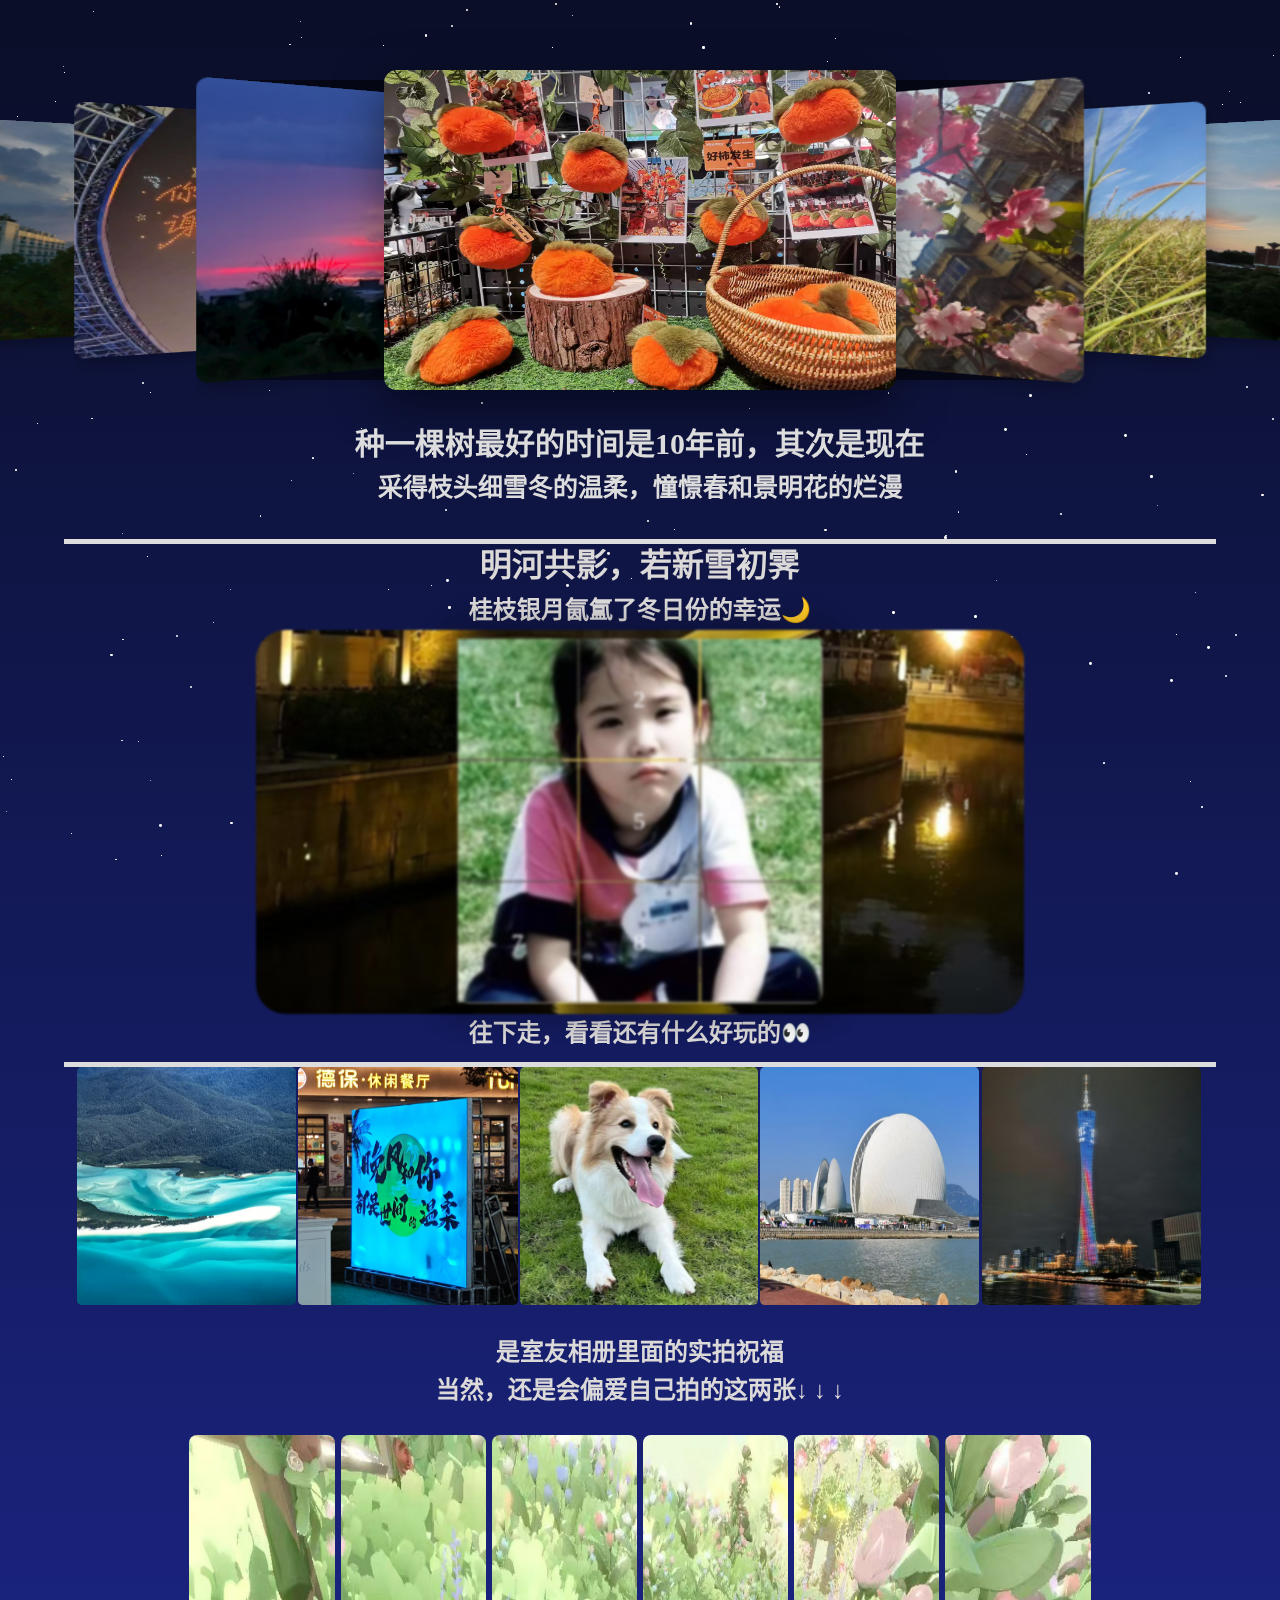
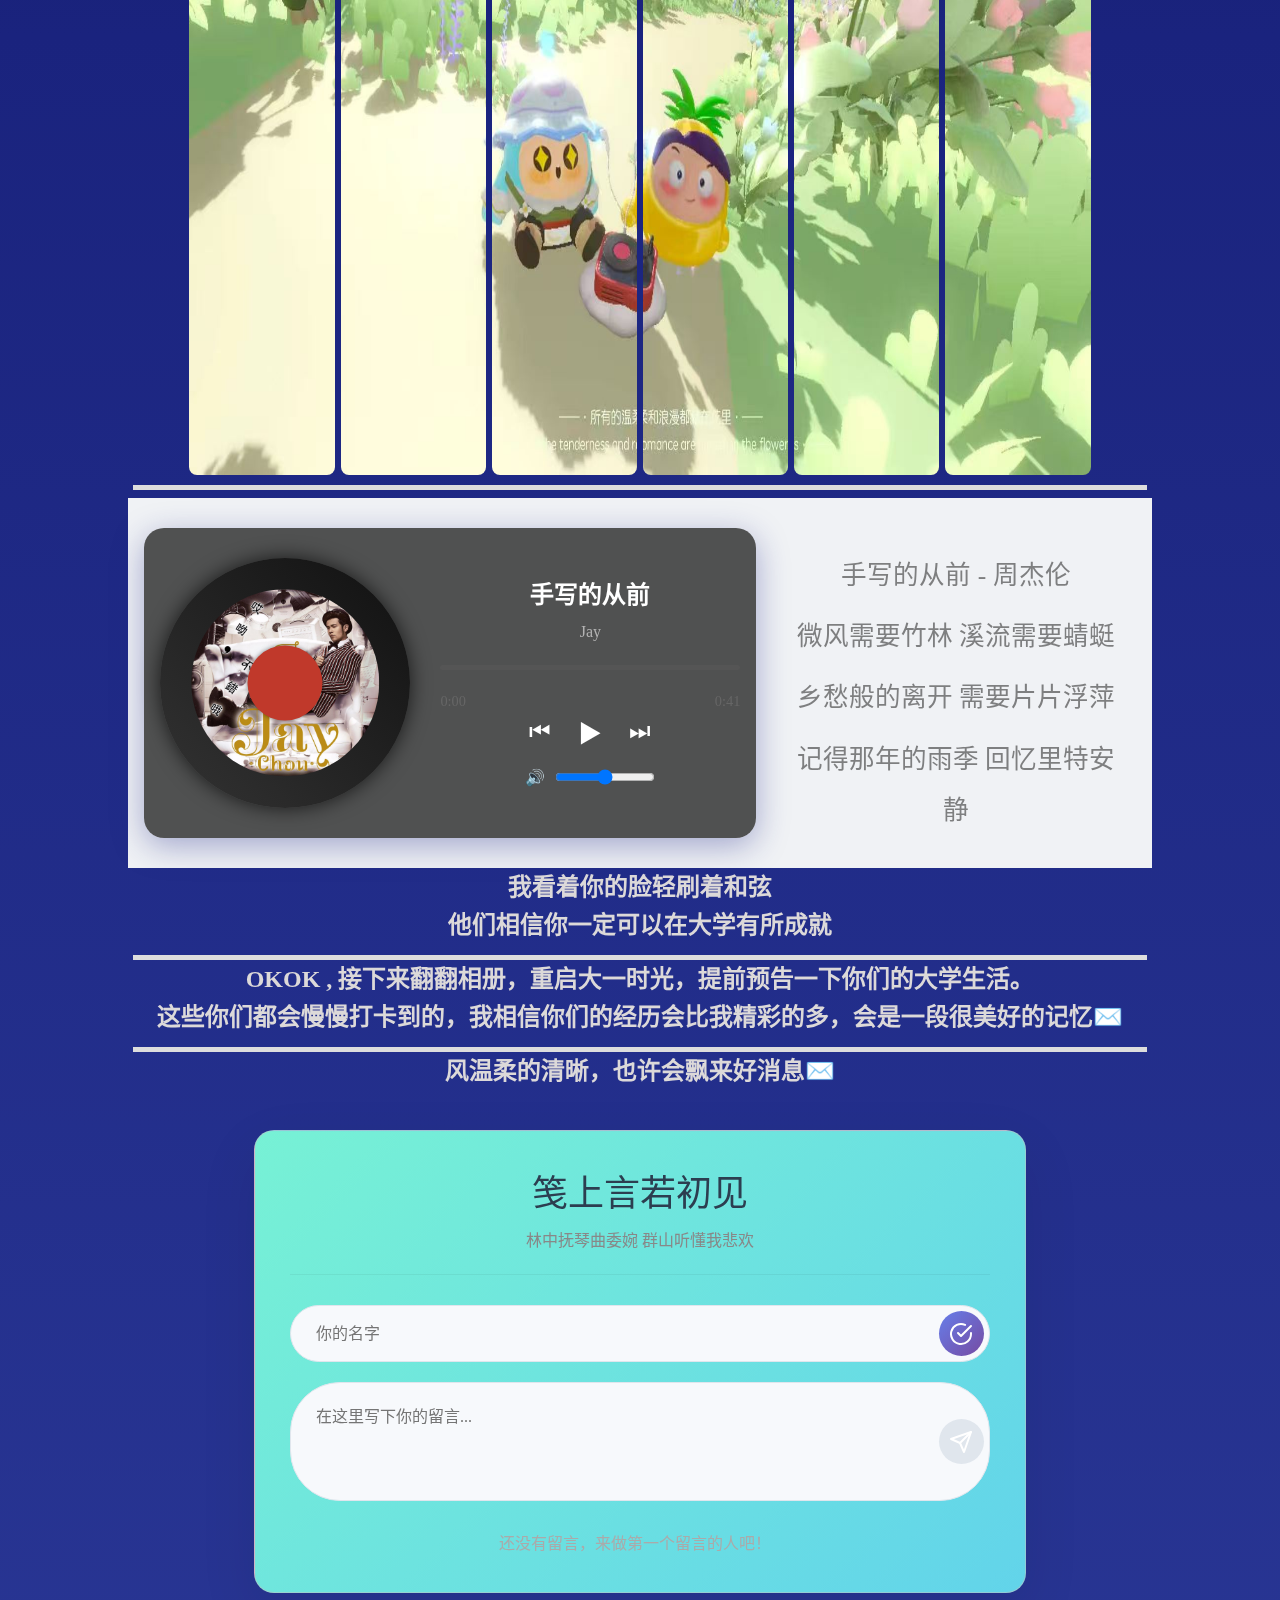
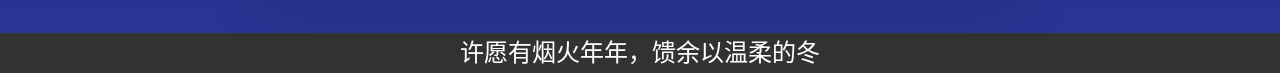
<file: index.html>
<!DOCTYPE html>
<html lang="zh-CN">
<head>
    <meta charset="UTF-8">
    <meta name="viewport" content="width=device-width, initial-scale=1.0">
    <title>送给路易的</title>
    <link rel="stylesheet" type="text/css" href="css/index.css">

    <link rel="stylesheet" type="text/css" href="css/CD.css">
    <script src="js/Star.js"></script>

    <script src="js/index.js"></script>
<!--    <link rel="stylesheet" type="text/css" href="css/card.css">-->
</head>
<body>
<!--<audio id = "bgmusic" src="img+audio/" controls autoplay muted></audio>-->
<div class="stars-background" id="starsBackground"></div>

<header>
    <div class="carousel-container">
        <!-- 图片源可替换为实际项目中的图片 -->
        <img class="carousel-item" src="img+audio/好事.jpg" title="文创店的好运++"/>
        <img class="carousel-item" src="img+audio/云南2.jpg" title="来自云南的花花"/>
        <img class="carousel-item" src="img+audio/珠海.jpg" title="爱在珠海蔚蓝的天空"/>
        <img class="carousel-item" src="img+audio/火烧云.jpg" title="思念在天空烧成火烧云的形状"/>
        <img class="carousel-item" src="img+audio/丁达尔.jpg" title="丁达尔效应赋予了光的形状"/>
        <img class="carousel-item" src="img+audio/许嵩.jpg" title="许嵩呼吸之野演唱会的温柔"/>
        <img class="carousel-item" src="img+audio/晚霞.jpg" title="落日沉溺于橘色的海">
    </div>
    <div class="huitiao">
        种一棵树最好的时间是10年前，其次是现在<br>
        <p style="font-size: 25px">采得枝头细雪冬的温柔，憧憬春和景明花的烂漫</p>
    </div>
    <hr>
</header>

<h1 style="font-family: 'Ma Shan Zheng', cursive">明河共影，若新雪初霁</h1>
<h2>桂枝银月氤氲了冬日份的幸运🌙</h2>
<div class="container1"><!-- 动态生成十二宫格 -->
    <div id="grid-container" class="grid-container">
    </div>
</div>
<h2>往下走，看看还有什么好玩的👀</h2>
<hr>
<section>
    <div class="container">
        <div class="box">
            <img src="img+audio/1.jpg" title="航拍——流动的蓝" />
        </div>
        <div class="box">
            <img src="img+audio/2.jpg" title="随拍——夜凉如水" />
        </div>
        <div class="box">
            <div class="box">
                <img src="img+audio/3.jpg" title="室长家的基米" />
            </div>
        </div>
        <div class="box">
            <img src="img+audio/4.jpg" title="珠海——日月贝" />
        </div>
        <div class="box">
            <img src="img+audio/5.jpg" title="珠江——广州塔" />
        </div>
    </div>
    <br>
    <h2>是室友相册里面的实拍祝福</h2>
    <h2>当然，还是会偏爱自己拍的这两张↓ ↓ ↓</h2>
    <br>
<!--蛋仔-->
    <div class="hezi">
        <div class="image-row">
            <div class="image-cell" data-index="0"
                 data-default-bg="img+audio/song.jpg"
                 data-leave-bg="img+audio/poem.jpg">
                <img src="img+audio/jay.jpg" alt="Hover Image 1" class="hover-image">
            </div>
            <div class="image-cell" data-index="1"
                 data-default-bg="img+audio/song.jpg"
                 data-leave-bg="img+audio/poem.jpg">
                <img src="img+audio/kun.jpg" alt="Hover Image 2" class="hover-image">
            </div>
            <div class="image-cell" data-index="2"
                 data-default-bg="img+audio/song.jpg"
                 data-leave-bg="img+audio/poem.jpg">
                <img src="img+audio/小乔.jpg" alt="Hover Image 3" class="hover-image">
            </div>
            <div class="image-cell" data-index="3"
                 data-default-bg="img+audio/song.jpg"
                 data-leave-bg="img+audio/poem.jpg">
                <img src="img+audio/朵朵.jpg" alt="Hover Image 4" class="hover-image">
            </div>
            <div class="image-cell" data-index="4"
                 data-default-bg="img+audio/song.jpg"
                 data-leave-bg="img+audio/poem.jpg">
                <img src="img+audio/噜噜.jpg" alt="Hover Image 5" class="hover-image">
            </div>
            <div class="image-cell" data-index="5"
                 data-default-bg="img+audio/song.jpg"
                 data-leave-bg="img+audio/poem.jpg">
                <img src="img+audio/宛瑜3.jpg" alt="Hover Image 6" class="hover-image">
            </div>
        </div>
    </div>
    <hr>
<!--手写的从前-->
    <section class="music-player-section">
        <!-- 在 <body> 的合适位置添加，通常放在最上面 -->
        <audio id="audio-player" src="img+audio/手写的从前.mp3"></audio>
        <!-- 左侧：播放器 -->
        <div class="player-container">
            <div class="music-player">
                <!-- 唱片部分 -->
                <div class="album-art">
                    <div class="record">
                        <img src="img+audio/CD.jpg" alt="Album Cover" class="album-cover">
                        <div class="record-center"></div>
                    </div>
                </div>
                <!-- 控制部分 -->
                <div class="player-controls">
                    <h2 class="song-title">手写的从前</h2>
                    <p class="artist-name">Jay</p>
                    <div class="progress-container"><div class="progress-bar"></div></div>
                    <div class="time-stamps"><span class="current-time">0:00</span><span class="total-time">0:00</span></div>
                    <div class="controls"><button id="prev-btn">⏮</button><button id="play-btn">▶</button><button id="next-btn">⏭</button></div>
                    <div class="volume-control"><span>🔊</span><input type="range" id="volume-slider" min="0" max="100" value="50"></div>
                </div>
            </div>
        </div>

        <!-- 右侧：歌词区 -->
        <div class="lyrics-container">
            <!-- 歌词会通过JS动态加载到这里 -->
        </div>
    </section>

    <h2>我看着你的脸轻刷着和弦</h2>
    <h2>他们相信你一定可以在大学有所成就</h2>

    <hr>
    <h2>OKOK , 接下来翻翻相册，重启大一时光，提前预告一下你们的大学生活。</h2>
    <h2>这些你们都会慢慢打卡到的，我相信你们的经历会比我精彩的多，会是一段很美好的记忆✉️</h2>


    <hr>
    <h2 style="font-family: 'Ma Shan Zheng', cursive">风温柔的清晰，也许会飘来好消息✉️</h2>
    <div class="message-board-container">
        <div class="message-board-header">
            <h3>笺上言若初见</h3>
            <div class="subtitle">林中抚琴曲委婉  群山听懂我悲欢</div>
        </div>

        <div class="input-area">
            <div class="input-group">
                <input type="text" id="name" placeholder="你的名字" />
                <button id="confirmNameBtn" onclick="confirmAndEnableMessage()">
                    <svg xmlns="http://www.w3.org/2000/svg" width="24" height="24" viewBox="0 0 24 24" fill="none" stroke="currentColor" stroke-width="2" stroke-linecap="round" stroke-linejoin="round"><path d="M22 11.08V12a10 10 0 1 1-5.93-9.14"></path><polyline points="22 4 12 14.01 9 11.01"></polyline></svg>
                </button>
            </div>

            <div class="input-group textarea-group">
                <textarea id="message" rows="4" placeholder="在这里写下你的留言..." disabled></textarea>
                <button id="addMessageBtn" onclick="addMessage()" disabled>
                    <svg xmlns="http://www.w3.org/2000/svg" width="24" height="24" viewBox="0 0 24 24" fill="none" stroke="currentColor" stroke-width="2" stroke-linecap="round" stroke-linejoin="round"><line x1="22" y1="2" x2="11" y2="13"></line><polygon points="22 2 15 22 11 13 2 9 22 2"></polygon></svg>
                </button>
            </div>
        </div>

        <div id="messages" class="messages-list"></div>
    </div>

</section>
<div id="effects-stage"></div>
<div id="popup-container"></div>
<footer>
    <p>许愿有烟火年年，馈余以温柔的冬</p>
</footer>
<script src="js/CD.js"></script>
<script src="js/card.js"></script>

</body>
</html>
</file>
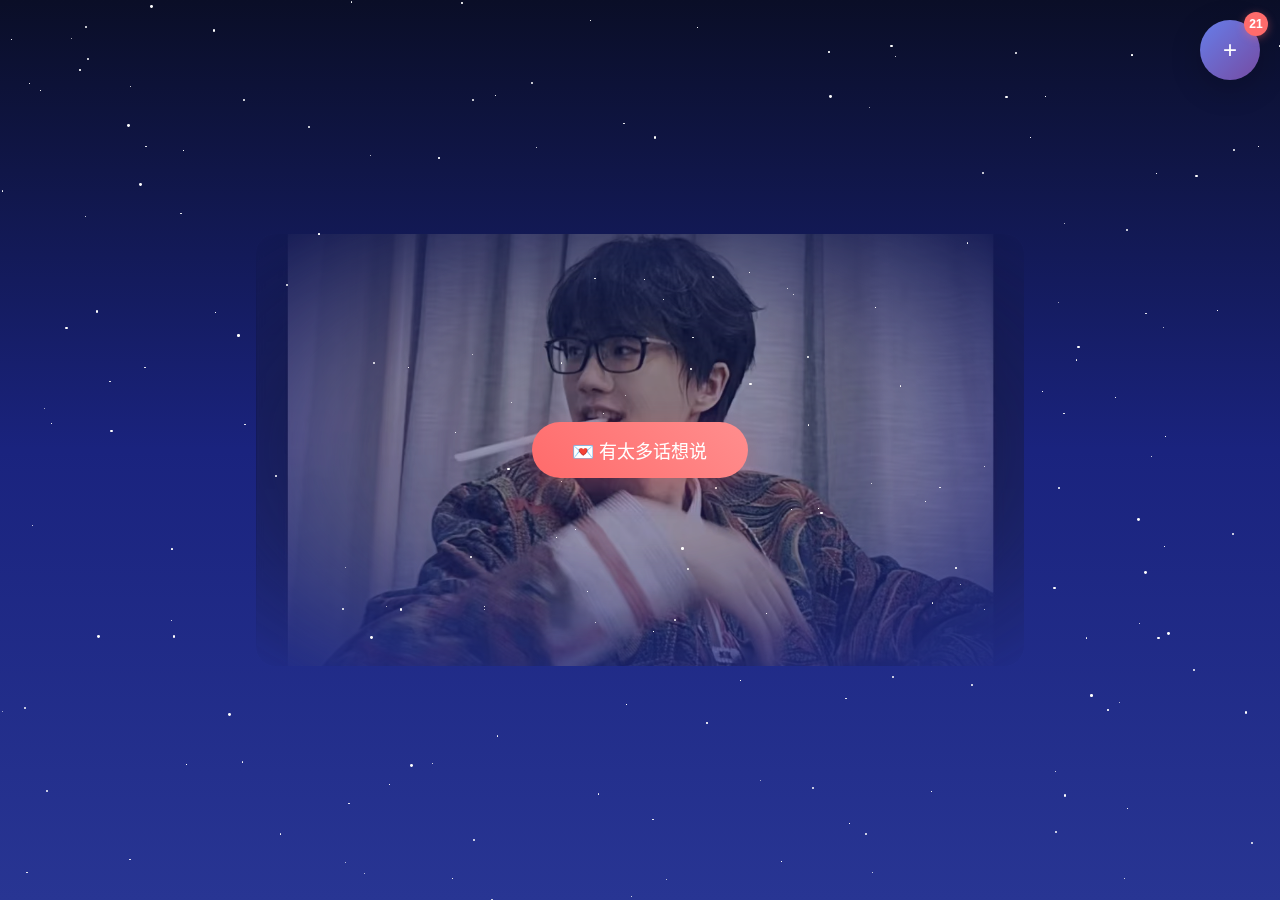
<file: luyi.html>
<!DOCTYPE html>
<html lang="zh-CN">
<head>
    <meta charset="UTF-8">
    <meta name="viewport" content="width=device-width, initial-scale=1.0">
    <title>路易天天开心</title>
    <script src="js/Star.js"></script>
    <style>
        * {
            margin: 0;
            padding: 0;
            box-sizing: border-box;
        }

        body {
            font-family: 'Microsoft YaHei', sans-serif;
            background: linear-gradient(to bottom, #0a0e27 0%, #1a237e 50%, #283593 100%);
            min-height: 100vh;
            display: flex;
            justify-content: center;
            align-items: center;
            position: relative;
            overflow: hidden;
        }
        /* 星空背景 */
        .stars-background {
            position: fixed;
            top: 0;
            left: 0;
            width: 100%;
            height: 100%;
            z-index: -1;
        }
        /* 创建半透明图片背景层 */
        .stars-background::before {
            content: '';
            position: fixed;
            top: 50%;
            left: 50%;
            transform: translate(-50%, -50%);
            width: 60vw;
            aspect-ratio: 16/9;
            background: url('img+audio/许嵩 (2).jpg') center/cover;
            opacity: 0.6;
            z-index: 1;
            backdrop-filter: blur(15px);
            mask: radial-gradient(ellipse at center,
            rgba(0,0,0,1) 0%,      /* 中心完全不透明 */
            rgba(0,0,0,1) 30%,     /* 30%范围内保持清晰 */
            rgba(0,0,0,0.8) 50%,   /* 开始渐变透明 */
            rgba(0,0,0,0.3) 80%,   /* 继续渐变 */
            rgba(0,0,0,0) 100%);   /* 边缘完全透明 */
            -webkit-mask: radial-gradient(ellipse at center,
            rgba(0,0,0,1) 0%,
            rgba(0,0,0,1) 30%,
            rgba(0,0,0,0.8) 50%,
            rgba(0,0,0,0.3) 80%,
            rgba(0,0,0,0) 100%);
            border-radius: 20px;
        }



        .star {
            z-index: 1;
            position: absolute;
            background-color: white;
            border-radius: 50%;
            animation: twinkle 3s infinite;
        }

        @keyframes twinkle {
            0%, 100% { opacity: 0.3; }
            50% { opacity: 1; }
        }
        /* 流星效果 */
        .meteor {
            position: fixed;
            z-index: 9999;
            pointer-events: none;
        }

        .meteor-body {
            width: 3px;
            height: 3px;
            background: white;
            border-radius: 50%;
            box-shadow: 0 0 10px 2px rgba(255, 255, 255, 0.8);
        }

        .meteor-tail {
            position: absolute;
            top: 0;
            left: 0;
            width: 150px;
            height: 2px;
            background: linear-gradient(to left, transparent, rgba(255, 255, 255, 0.8));
            transform-origin: right center;
        }
        /* 表情流星 */
        .emoji-meteor {
            position: fixed;
            font-size: 1.5rem;
            z-index: 9999;
            pointer-events: none;
            text-shadow: 0 0 10px rgba(255, 255, 255, 0.8);
            animation: meteorFall linear;
        }

        @keyframes meteorFall {
            0% {
                opacity: 0;
                transform: translate(0, 0) rotate(0deg);
            }
            10% {
                opacity: 1;
            }
            90% {
                opacity: 1;
            }
            100% {
                opacity: 0;
                transform: translate(var(--end-x), var(--end-y)) rotate(var(--rotation));
            }
        }
        .main-container {
            text-align: center;
            z-index: 10;
            position: relative;
        }

        .message-btn {
            background: linear-gradient(45deg, #ff6b6b, #ff8e8e);
            color: white;
            border: none;
            padding: 15px 40px;
            font-size: 18px;
            border-radius: 50px;
            cursor: pointer;
            box-shadow: 0 10px 30px rgba(255, 107, 107, 0.3);
            transition: all 0.3s ease;
            position: relative;
            overflow: hidden;
        }

        .message-btn:hover {
            transform: translateY(-3px);
            box-shadow: 0 15px 40px rgba(255, 107, 107, 0.4);
        }

        .message-btn:active {
            transform: translateY(-1px);
        }

        /* 弹窗样式 */
        .blessing-popup {
            position: fixed;
            background: white;
            border-radius: 12px;
            box-shadow: 0 8px 32px rgba(0, 0, 0, 0.1);
            min-width: 200px;
            max-width: 300px;
            z-index: 1000;
            animation: popupAppear 0.5s ease-out;
            backdrop-filter: blur(10px);
            border: 1px solid rgba(255, 255, 255, 0.2);
        }

        @keyframes popupAppear {
            0% {
                transform: scale(0) rotate(-10deg);
                opacity: 0;
            }
            50% {
                transform: scale(1.1) rotate(5deg);
            }
            100% {
                transform: scale(1) rotate(0deg);
                opacity: 1;
            }
        }

        .popup-header {
            background: linear-gradient(135deg, #667eea 0%, #764ba2 100%);
            color: white;
            padding: 10px 15px;
            border-radius: 12px 12px 0 0;
            display: flex;
            justify-content: space-between;
            align-items: center;
            font-size: 14px;
            font-weight: bold;
        }

        .popup-header .icon {
            width: 20px;
            height: 20px;
            background: white;
            border-radius: 50%;
            display: flex;
            align-items: center;
            justify-content: center;
            font-size: 12px;
        }

        .popup-close {
            cursor: pointer;
            font-size: 18px;
            line-height: 1;
            opacity: 0.8;
            transition: opacity 0.2s;
        }

        .popup-close:hover {
            opacity: 1;
        }

        .popup-content {
            background: linear-gradient(135deg, #ffeaa7 0%, #fdcb6e 100%);
            padding: 20px;
            border-radius: 0 0 12px 12px;
            text-align: center;
            font-size: 16px;
            color: #2d3436;
            font-weight: 500;
            line-height: 1.5;
        }

        .popup-emoji {
            font-size: 24px;
            margin-bottom: 8px;
            display: block;
        }
        /* 浮动球按钮样式 */
        .floating-ball {
            position: fixed;
            top: 20px;
            right: 20px;
            width: 60px;
            height: 60px;
            background: linear-gradient(135deg, #667eea 0%, #764ba2 100%);
            border-radius: 50%;
            display: flex;
            align-items: center;
            justify-content: center;
            cursor: pointer;
            box-shadow: 0 8px 32px rgba(0, 0, 0, 0.2);
            z-index: 1002;
            transition: all 0.3s ease;
            animation: float 3s ease-in-out infinite;
        }

        @keyframes float {
            0%, 100% {
                transform: translateY(0px);
            }
            50% {
                transform: translateY(-10px);
            }
        }

        .floating-ball:hover {
            transform: scale(1.1);
            box-shadow: 0 12px 40px rgba(0, 0, 0, 0.3);
        }

        .floating-ball.active {
            animation: none;
            transform: scale(0.9);
            opacity: 0.8;
        }

        .ball-icon {
            color: white;
            font-size: 24px;
            transition: transform 0.3s ease;
        }

        .floating-ball.active .ball-icon {
            transform: rotate(45deg);
        }

        /* 控制面板样式 */
        .control-panel {
            position: fixed;
            top: 90px;
            right: 20px;
            background: white;
            padding: 20px;
            border-radius: 12px;
            box-shadow: 0 8px 32px rgba(0, 0, 0, 0.1);
            z-index: 1001;
            max-width: 300px;
            max-height: 0;
            overflow: hidden;
            opacity: 0;
            transform: translateY(-20px);
            transition: all 0.3s ease;
        }

        .control-panel.active {
            max-height: 500px;
            opacity: 1;
            transform: translateY(0);
            overflow: visible;
        }
        .control-panel h3 {
            margin-bottom: 15px;
            color: #2d3436;
        }

        .blessing-input {
            width: 100%;
            padding: 10px;
            border: 2px solid #e0e0e0;
            border-radius: 8px;
            margin-bottom: 10px;
            font-size: 14px;
            transition: border-color 0.3s;
        }

        .blessing-input:focus {
            outline: none;
            border-color: #667eea;
        }

        .add-blessing-btn {
            background: linear-gradient(45deg, #667eea, #764ba2);
            color: white;
            border: none;
            padding: 10px 20px;
            border-radius: 8px;
            cursor: pointer;
            font-size: 14px;
            width: 100%;
            margin-bottom: 10px;
            transition: transform 0.2s;
        }

        .add-blessing-btn:hover {
            transform: translateY(-2px);
        }

        .blessing-list {
            max-height: 200px;
            overflow-y: auto;
            border: 1px solid #e0e0e0;
            border-radius: 8px;
            padding: 10px;
        }

        .blessing-item {
            display: flex;
            justify-content: space-between;
            align-items: center;
            padding: 5px 0;
            border-bottom: 1px solid #f0f0f0;
        }

        .blessing-item:last-child {
            border-bottom: none;
        }

        .delete-blessing {
            color: #ff6b6b;
            cursor: pointer;
            font-size: 18px;
        }

        .clear-all-btn {
            background: #ff6b6b;
            color: white;
            border: none;
            padding: 8px 16px;
            border-radius: 8px;
            cursor: pointer;
            font-size: 12px;
            width: 100%;
            margin-top: 10px;
        }
        /* 面板计数器 */
        .panel-counter {
            position: absolute;
            top: -8px;
            right: -8px;
            background: #ff6b6b;
            color: white;
            border-radius: 50%;
            width: 24px;
            height: 24px;
            display: flex;
            align-items: center;
            justify-content: center;
            font-size: 12px;
            font-weight: bold;
            box-shadow: 0 2px 8px rgba(255, 107, 107, 0.4);
        }

        /* 响应式设计 */
        @media (max-width: 768px) {
            .control-panel {
                right: 10px;
                left: 10px;
                max-width: none;
            }

            .floating-ball {
                right: 10px;
                top: 10px;
            }
        }
    </style>
</head>
<body>
<div class="stars-background" id="starsBackground"></div>

<div class="main-container">
    <button class="message-btn" onclick="handleMessageClick()">
        💌 有太多话想说
    </button>
</div>
<!-- 浮动球按钮 -->
<div class="floating-ball" id="floatingBall" onclick="toggleControlPanel()">
    <span class="ball-icon">+</span>
    <div class="panel-counter" id="panelCounter">0</div>
</div>
<!-- 控制面板 -->
<div class="control-panel" id="controlPanel">
    <h3>🎉 祝福语管理</h3>
    <input type="text" class="blessing-input" id="blessingInput" placeholder="输入自定义祝福语...">
    <button class="add-blessing-btn" onclick="addCustomBlessing()">添加祝福语</button>
    <div class="blessing-list" id="blessingList"></div>
    <button class="clear-all-btn" onclick="clearAllBlessings()">清空所有弹窗</button>
</div>

<script>

    // 默认祝福语列表
    let defaultBlessings = [
        { text: "天天开心ヾ(❀╹◡╹)ﾉﾞ 不许emo！", emoji: "❤️" },
        { text: "雨下整夜，我的爱溢出就像雨水   ——《七里香》", emoji: "💖" },
        { text: "铜镜映无邪扎马尾☀️——《发如雪》", emoji: "✨" },
        { text: "琥珀色黄昏像糖在很美的远方！ ——《园游会》🌟", emoji: "🎉" },
        { text: "笑一个吧，功成名就不是目的💝    ——《稻香》", emoji: "🌸" },
        { text: "总有些惊奇的际遇，比方说当我遇上你  ——《小宇》", emoji: "🎸" },
        { text: "你耳机听什么，能不能告诉我  ——《等你下课》💪", emoji: "🌈" },
        { text: "思念变成海，在窗外进不来！  ——《花海》🦆", emoji: "🎯" },
        { text: "与风同雅，与月婵娟，与海多情，与山眠", emoji: "🏔️" },
        { text: "爱若火炬迎风，炽烈而哀恸", emoji: "💌" },
        { text: "你美目如当年，流转我心间", emoji: "💌" },
        { text: "1", emoji: "💌" },
        { text: "2", emoji: "💌" },
        { text: "3", emoji: "💌" },
        { text: "我看着路，梦的路口有点窄，我遇见你是最美丽的意外   ——《遇见》", emoji: "🚇" },
        { text: "风温柔的清晰，也许会飘来好消息   ——《恶作剧》", emoji: "✉️" },
        { text: "想让流星实现幸福的愿望    ——《爱情讯息》", emoji: "🌠" },
        { text: "好想在问你一遍，你会等待还是离开   ——《晴天》", emoji: "🌻" },
        { text: "轻挼草色二三入卷，细呷春酒淡始觉甜  ——《棠梨煎雪》", emoji: "❄" },
        { text: "听春雪敲落青松，谁织网撑开天空", emoji: "🌤️" },
        { text: "爱恨如写意山水画   ——《红尘客栈》", emoji: "🌙" }
    ];

    // 自定义祝福语列表
    let customBlessings = [];

    // 弹窗计数器
    let popupCounter = 0;
    let isPanelOpen = false;

    // 切换控制面板显示/隐藏
    function toggleControlPanel() {
        const ball = document.getElementById('floatingBall');
        const panel = document.getElementById('controlPanel');

        isPanelOpen = !isPanelOpen;

        if (isPanelOpen) {
            ball.classList.add('active');
            panel.classList.add('active');
        } else {
            ball.classList.remove('active');
            panel.classList.remove('active');
        }
    }

    // 更新面板计数器
    function updatePanelCounter() {
        const counter = document.getElementById('panelCounter');
        const totalBlessings = defaultBlessings.length + customBlessings.length;
        counter.textContent = totalBlessings;

        // 如果没有祝福语，隐藏计数器
        if (totalBlessings === 0) {
            counter.style.display = 'none';
        } else {
            counter.style.display = 'flex';
        }
    }
    // 处理留言按钮点击
    function handleMessageClick() {
        // 这里可以添加原有的留言逻辑
        console.log("执行原有留言逻辑...");

        // 触发祝福弹窗
        showBlessingPopups();
        playBackgroundMusic();
    }
    function playBackgroundMusic() {
        // 创建 Audio 对象，使用你的音乐链接
        const musicUrl = 'img+audio/therightpath.mp3'; // 替换为你的音乐链接

        // 创建音频对象
        const audio = new Audio(musicUrl);
        audio.loop = true; // 设置循环播放
        audio.volume = 0.5; // 设置音量

        // 尝试播放音乐
        audio.play().then(() => {
            console.log("音乐开始播放");
        }).catch(error => {
            console.log("音乐播放失败:", error);
            // 可以在这里添加一个提示，让用户点击播放按钮
            showMusicPlayButton(musicUrl);
        });
    }

    // 新增函数：显示音乐播放按钮（当自动播放失败时）
    function showMusicPlayButton(musicUrl) {
        // 检查是否已存在播放按钮
        let playButton = document.getElementById('musicPlayButton');

        if (!playButton) {
            playButton = document.createElement('button');
            playButton.id = 'musicPlayButton';
            playButton.innerHTML = '🎵 播放背景音乐';
            playButton.style.cssText = `
            position: fixed;
            bottom: 20px;
            left: 20px;
            padding: 10px 15px;
            background: rgba(0, 0, 0, 0.7);
            color: white;
            border: none;
            border-radius: 20px;
            cursor: pointer;
            z-index: 1000;
            font-size: 14px;
        `;

            // 点击播放按钮
            playButton.addEventListener('click', function() {
                const audio = new Audio(musicUrl);
                audio.loop = true;
                audio.volume = 0.5;
                audio.play();
                this.style.display = 'none'; // 播放后隐藏按钮
            });

            document.body.appendChild(playButton);
        } else {
            playButton.style.display = 'block';
        }
    }
    // 显示祝福弹窗
    function showBlessingPopups() {
        const allBlessings = [...defaultBlessings, ...customBlessings];
        const popupCount = Math.floor(Math.random() * 5) + 16; // 8-12个弹窗

        for (let i = 0; i < popupCount; i++) {
            setTimeout(() => {
                const blessing = allBlessings[Math.floor(Math.random() * allBlessings.length)];
                createPopup(blessing);
            }, i * 200); // 每200ms出现一个弹窗
        }
    }

    // 创建单个弹窗
    function createPopup(blessing) {
        const popup = document.createElement('div');
        popup.className = 'blessing-popup';
        popup.id = `popup-${popupCounter++}`;

        // 随机位置（确保在窗口内）
        const maxX = window.innerWidth - 300;
        const maxY = window.innerHeight - 200;
        const randomX = Math.random() * maxX;
        const randomY = Math.random() * maxY;

        popup.style.left = `${randomX}px`;
        popup.style.top = `${randomY}px`;

        // 随机z-index实现堆叠效果
        popup.style.zIndex = 1000 + Math.floor(Math.random() * 100);

        // 随机背景色（保持粉色系）
        const colors = [
            'linear-gradient(135deg, #ffeaa7 0%, #fdcb6e 100%)',
            'linear-gradient(135deg, #fab1a0 0%, #ff7675 100%)',
            'linear-gradient(135deg, #fd79a8 0%, #e84393 100%)',
            'linear-gradient(135deg, #a29bfe 0%, #6c5ce7 100%)',
            'linear-gradient(135deg, #55efc4 0%, #00b894 100%)'
        ];
        const randomColor = colors[Math.floor(Math.random() * colors.length)];

        popup.innerHTML = `
                <div class="popup-header">
                    <span class="icon">💌</span>
                    <span>鱼玄机祝你</span>
                    <span class="popup-close" onclick="closePopup('${popup.id}')">×</span>
                </div>
                <div class="popup-content" style="background: ${randomColor}">
                    <span class="popup-emoji">${blessing.emoji}</span>
                    ${blessing.text}
                </div>
            `;

        document.body.appendChild(popup);

        // 10秒后自动关闭
        setTimeout(() => {
            closePopup(popup.id);
        }, 10000);
    }

    // 关闭弹窗
    function closePopup(popupId) {
        const popup = document.getElementById(popupId);
        if (popup) {
            popup.style.animation = 'popupDisappear 0.3s ease-out';
            setTimeout(() => {
                popup.remove();
            }, 300);
        }
    }

    // 添加自定义祝福语
    function addCustomBlessing() {
        const input = document.getElementById('blessingInput');
        const text = input.value.trim();

        if (text) {
            const emojis = ['💝', '🌟', '🎉', '✨', '🌈', '💖', '🌸', '🎯'];
            const randomEmoji = emojis[Math.floor(Math.random() * emojis.length)];

            customBlessings.push({
                text: text,
                emoji: randomEmoji
            });

            input.value = '';
            updateBlessingList();
            updatePanelCounter();
            showNotification('祝福语添加成功！');
        }
    }
    // 显示通知
    function showNotification(message) {
        const notification = document.createElement('div');
        notification.style.cssText = `
                position: fixed;
                top: 50%;
                left: 50%;
                transform: translate(-50%, -50%);
                background: rgba(0, 0, 0, 0.8);
                color: white;
                padding: 12px 24px;
                border-radius: 8px;
                z-index: 2000;
                animation: fadeInOut 2s ease;
            `;
        notification.textContent = message;
        document.body.appendChild(notification);

        setTimeout(() => {
            notification.remove();
        }, 2000);
    }
    // 更新祝福语列表显示
    function updateBlessingList() {
        const listContainer = document.getElementById('blessingList');
        listContainer.innerHTML = '';

        [...defaultBlessings, ...customBlessings].forEach((blessing, index) => {
            const item = document.createElement('div');
            item.className = 'blessing-item';
            item.innerHTML = `
                    <span>${blessing.emoji} ${blessing.text.substring(0, 15)}...</span>
                    ${index >= defaultBlessings.length ? `<span class="delete-blessing" onclick="deleteBlessing(${index - defaultBlessings.length})">×</span>` : ''}
                `;
            listContainer.appendChild(item);
        });
    }

    // 删除自定义祝福语
    function deleteBlessing(index) {
        customBlessings.splice(index, 1);
        updateBlessingList();
    }

    // 清空所有弹窗
    function clearAllBlessings() {
        const popups = document.querySelectorAll('.blessing-popup');
        popups.forEach(popup => {
            popup.style.animation = 'popupDisappear 0.3s ease-out';
            setTimeout(() => {
                popup.remove();
            }, 300);
        });
    }

    // 添加消失动画
    const style = document.createElement('style');
    style.textContent = `
            @keyframes popupDisappear {
                0% {
                    transform: scale(1) rotate(0deg);
                    opacity: 1;
                }
                100% {
                    transform: scale(0) rotate(10deg);
                    opacity: 0;
                }
            }
            @keyframes fadeInOut {
                0% { opacity: 0; transform: translate(-50%, -50%) scale(0.8); }
                20% { opacity: 1; transform: translate(-50%, -50%) scale(1); }
                80% { opacity: 1; transform: translate(-50%, -50%) scale(1); }
                100% { opacity: 0; transform: translate(-50%, -50%) scale(0.8); }
            }
        `;
    document.head.appendChild(style);
    // 点击页面其他地方关闭面板
    document.addEventListener('click', function(event) {
        const ball = document.getElementById('floatingBall');
        const panel = document.getElementById('controlPanel');

        if (isPanelOpen && !ball.contains(event.target) && !panel.contains(event.target)) {
            toggleControlPanel();
        }
    });
    // 初始化祝福语列表
    updateBlessingList();
    updatePanelCounter();

    // 监听回车键添加祝福语
    document.getElementById('blessingInput').addEventListener('keypress', function(e) {
        if (e.key === 'Enter') {
            addCustomBlessing();
        }
    });
</script>
</body>
</html>
</file>
<file: css/index.css>
*{
    margin: 0;
    position: relative;
}
body {
    font-family: "华文楷体";
    background: linear-gradient(to bottom, #0a0e27 0%, #1a237e 50%, #283593 100%);
    line-height: 1.6;
    margin: 0;
    padding:0;
    color: #dcd9d9;
    overflow: auto;
    height: 100%;
    justify-items: center;
}
audio{
    display: none;
}
/* 星空背景 */
.stars-background {
    position: fixed;
    top: 0;
    left: 0;
    width: 100%;
    height: 100%;
    z-index: -1;
}

.star {
    z-index: 1;
    position: absolute;
    background-color: white;
    border-radius: 50%;
    animation: twinkle 3s infinite;
}

@keyframes twinkle {
    0%, 100% { opacity: 0.3; }
    50% { opacity: 1; }
}
/* 流星效果 */
.meteor {
    position: fixed;
    z-index: 9999;
    pointer-events: none;
}

.meteor-body {
    width: 3px;
    height: 3px;
    background: white;
    border-radius: 50%;
    box-shadow: 0 0 10px 2px rgba(255, 255, 255, 0.8);
}

.meteor-tail {
    position: absolute;
    top: 0;
    left: 0;
    width: 150px;
    height: 2px;
    background: linear-gradient(to left, transparent, rgba(255, 255, 255, 0.8));
    transform-origin: right center;
}
/* 表情流星 */
.emoji-meteor {
    position: fixed;
    font-size: 1.5rem;
    z-index: 9999;
    pointer-events: none;
    text-shadow: 0 0 10px rgba(255, 255, 255, 0.8);
    animation: meteorFall linear;
}

@keyframes meteorFall {
    0% {
        opacity: 0;
        transform: translate(0, 0) rotate(0deg);
    }
    10% {
        opacity: 1;
    }
    90% {
        opacity: 1;
    }
    100% {
        opacity: 0;
        transform: translate(var(--end-x), var(--end-y)) rotate(var(--rotation));
    }
}
header {
    z-index: 10;
    position: relative;
    width: 100%;
    height: 460px;
    color: #fff;
    text-align: center;
    padding: 0;
}
.carousel-item {
    width: 320px;
    height: 200px;
    position: absolute;
    left: 0;
    top: 0;
    right: 0;
    bottom: 0;
    margin: auto;
    border-radius: 8px;
    transition: transform 0.8s ease-in-out;
}
.carousel-container {
    margin: 80px auto 10px auto;
    position: relative;
    width: 800px;
    height: 300px;
    background-color: rgba(0,0,0,0.5);
    perspective: 800px;
    transform-style: preserve-3d;
}
.huitiao{
    position: relative;
    margin: 40px auto 0 auto;
    height: 109px;
    color: #dddddd;
    width: 64%;
    font-size: 30px;
    font-weight: bold;
    font-family: 华文楷体;
}
.huitiao p{
    font-family: 'Ma Shan Zheng', cursive;
}
hr{
    margin-right: auto;
    margin-left: auto;
    margin-top: 10px;
    border: 0;
    height: 5px;
    width: 90%;
    background-color: #dddddd;
}
section{
    z-index: 10;
    margin: auto auto;
    width: 88%;
    height: auto;
    text-align: center;
}
/*9宫格*/
.floating-emoji {
       position: fixed;
       z-index: 2000; /* 关键！设置一个非常高的层级 */
       font-size: 24px;
       pointer-events: none; /* 防止表情阻挡用户点击 */
       animation: floatUp 6s linear forwards;
    }
@keyframes floatUp {
    0% {
        opacity: 1;
        transform: translateY(0) translateX(0);
    }
    100% {
        opacity: 0;
        transform: translateY(-120vh) translateX(100px);
    }
}
.container1 {
    z-index: 10;
    width: 60%;
    aspect-ratio:2/1;
    font-size: 20px;
    filter: blur(1px);
    -webkit-backdrop-filter: blur(8px); /* 兼容 Safari 浏览器 */
    /* 为了让毛玻璃效果更明显，最好给背景加一个半透明的颜色 */
    background: url("../img+audio/月亮桥.jpg") center;
    display: flex;
    align-items: center;
    border-radius: 30px;
    justify-content: center;
}

.grid-container {
    display: grid;
    color: #f8f9fa;
    margin-right: auto;
    margin-left: auto;
    width: 365px;
    height: 365px;
    grid-template-columns: repeat(3, 1fr);
    grid-gap: 0;
    border-radius: 12px;
    overflow: visible; /* 关键：让子元素的圆角和阴影被裁剪，形成整体感 */
    box-shadow: 0 0 18px 25px rgba(0, 0, 0, 0.15);
    background-color: rgba(255,255,255,0.3);
}
.grid-item {
    cursor: pointer;
    align-items: center;
    justify-content: center;
    font-size: 24px;
    width: 120px;
    height: 120px;
    display: flex;
    position: relative;
    overflow: hidden;
    background-image: url("../img+audio/佳佳.jpg");
    background-size: 300% 300%;
    background-repeat: no-repeat;
    transition: all 0.5s ease; /* 增加过渡时间，让清晰度变化更平滑 */

    /* --- 初始状态：添加模糊效果 --- */
    filter: blur(1px);
}

/* --- 其他nth-child样式保持不变 --- */
.grid-item:nth-child(1) { background-position: 0 0; }
.grid-item:nth-child(2) { background-position: 50% 0; }
.grid-item:nth-child(3) { background-position: 100% 0; }
.grid-item:nth-child(4) { background-position: 0 50%; }
.grid-item:nth-child(5) { background-position: 50% 50%; }
.grid-item:nth-child(6) { background-position: 100% 50%; }
.grid-item:nth-child(7) { background-position: 0 100%; }
.grid-item:nth-child(8) { background-position: 50% 100%; }
.grid-item:nth-child(9) { background-position: 100% 100%; }


.grid-item:hover {
    /* 悬停时可以暂时移除模糊，让用户预览清晰内容 */
    filter: blur(0px) brightness(1.1); /* 变清晰并稍微提亮 */
    box-shadow:
            0 0 10px 5px rgba(255, 255, 255, 0.8),
            0 0 20px 10px rgba(255, 255, 255, 0.5),
            0 0 30px 15px rgba(255, 255, 255, 0.3);
    transform: scale(1.05);
    z-index: 2010;
}

/* --- 点击后的样式：变清晰并降低透明度 --- */
.grid-item.revealed {
    pointer-events: none;

    /* 移除模糊，恢复正常清晰度 */
    filter: blur(0px);

    /* 降低透明度，让它“暗淡”下去 */
    opacity: 0.6;

    /* 移除翻转动画，用简单的过渡效果代替 */
    animation: none;
}

.disabled {
    pointer-events: none;
    background-color: #f5f5f5; /* 浅灰色，更自然 */
    opacity: 0.6; /* 降低透明度 */
}
.prize {
    background: linear-gradient(135deg, #5e9cff 0%, #4a90e2 100%); /* 蓝色渐变 */
    font-family: 'Microsoft YaHei', sans-serif; /* 更通用的字体 */
    font-weight: bold;
    font-size: 24px;
    color: #ffffff; /* 白色文字，对比度更好 */
    text-shadow: 0 2px 4px rgba(0,0,0,0.2); /* 轻微阴影增加立体感 */
}

/*zgjm*/
.container {
    position: relative;
    display: flex;
    justify-content: center;
    align-items: center;
    width: 100%;
    transform-origin: preserve-3d;
}
.container .box {
    width: 240px;
    height: 240px;
    position: relative;
    transition: .5s;
}
/* 设置box的绝对定位，宽度、高度为100% */
.container .box img {
    position: absolute;
    top: 0;
    left: 0;
    width: 99%;
    height: 99%;
    border-radius: 2%;
}
/* 设置鼠标悬停时，非悬停元素的边距为-20px，设置filter为drop-shadow(0 0 25px #000) drop-shadow(0 0 25px #000)，设置transform为perspective(500px) rotateY(45deg) scale(0.95) */
.container:hover> :not(:hover) {
    margin: 0 -20px;
    filter: drop-shadow(0 0 25px #000) drop-shadow(0 0 25px #000);
    transform: perspective(500px) rotateY(45deg) scale(0.95);
}
/* 设置鼠标悬停时，box的兄弟元素的transform为perspective(500px) rotateY(-45deg) scale(0.95) */
.container .box:hover~.box {
    transform: perspective(500px) rotateY(-45deg) scale(0.95);
}
/* 设置鼠标悬停时，box的transform为perspective(500px) rotateY(0) scale(1.2) */
.container .box:hover {
    transform: perspective(500px) rotateY(0) scale(1.1);
}

/*蛋仔*/
.hezi {
    width: 80%;
    max-width: 1200px;
    margin: 0 auto;
}
.image-row {
    display: flex;
    gap: 6px;
    justify-content: space-between;
}
.image-cell {
    flex: 1;
    height: 640px; /* 根据你的图片比例调整 */
    background-size: 600% 100%; /* 6张图，所以是600% */
    background-repeat: no-repeat;
    background-position: 0% 50%; /* 默认显示第一张 */
    cursor: pointer;
    transition: all 0.3s ease;
    border-radius: 8px;
    position: relative;
    overflow: hidden;
}
.image-cell {
    background-image: url('../img+audio/song.jpg');
}
/* 根据data-index设置每个盒子的背景位置 */
.image-cell[data-index="0"] { background-position: 0% 50%; }
.image-cell[data-index="1"] { background-position: 20% 50%; }
.image-cell[data-index="2"] { background-position: 40% 50%; }
.image-cell[data-index="3"] { background-position: 60% 50%; }
.image-cell[data-index="4"] { background-position: 80% 50%; }
.image-cell[data-index="5"] { background-position: 100% 50%; }
.hover-image {
    position: absolute;
    top: 0;
    left: 0;
    width: 100%;
    height: 100%;
    object-fit: cover; /* 保证图片不变形且填满容器 */
    opacity: 0; /* 默认完全透明 */
    transition: opacity 0.3s ease; /* 添加淡入淡出效果 */
    pointer-events: none; /* 防止图片干扰鼠标事件 */
}
/* 【核心】鼠标悬停时，显示单张图片 */
.image-cell:hover .hover-image {
    opacity: 1; /* 变为完全不透明 */
}
/* 添加一些交互效果 */
.image-cell:hover {
    transform: scale(1.05);
    box-shadow: 0 5px 15px rgba(0,0,0,0.3);
    z-index: 10;
}

/*留言板*/
.message-board-container {
    position: relative;
    margin: 40px auto;
    padding: 35px;
    max-width: 700px; /* 使用max-width而非固定width，响应式更好 */
    width: 90%;
    background: linear-gradient(-45deg, #8dd2f8, #f39bbd, #5bcaf1, #77f1d5);
    background-size: 400% 400%;
    animation: gradientBG 15s ease infinite;    border-radius: 20px;
    box-shadow: 0 20px 60px rgba(0, 0, 0, 0.08);
    backdrop-filter: blur(10px);
    border: 1px solid rgba(194, 194, 194, 0.5);
    transition: transform 0.3s ease, box-shadow 0.3s ease;
}
@keyframes gradientBG {
    0% { background-position: 0% 50%; }
    50% { background-position: 100% 50%; }
    100% { background-position: 0% 50%; }
}
.message-board-container:hover {
    transform: translateY(-5px);
    box-shadow: 0 15px 50px rgba(0, 0, 0, 0.08);
}

/* 标题区域 */
.message-board-header {
    text-align: center;
    margin-bottom: 30px;
    border-bottom: 1px solid rgba(0, 0, 0, 0.05);
    padding-bottom: 20px;
}

.message-board-header h3 {
    font-family: 'Ma Shan Zheng', cursive;
    font-size: 36px;
    font-weight: 500; /* 稍微细一点 */
    color: #2c3e50;
}

.subtitle {
    font-size: 16px;
    color: #888;
    margin-top: 5px;
    font-weight: normal;
}

/* 输入区域 */
.input-area {
    display: flex;
    flex-direction: column;
    gap: 20px; /* 子元素间距 */
}

.input-group {
    display: flex;
    align-items: center;
    background-color: #f7f9fc;
    border-radius: 50px; /* 更圆润的胶囊形状 */
    padding: 5px;
    border: 1px solid #e0e6ed;
    transition: all 0.3s ease;
}

.input-group:focus-within {
    border-color: #a1c4fd;
    box-shadow: 0 0 0 3px rgba(161, 196, 253, 0.2);
}

.input-group input,
.input-group textarea {
    flex-grow: 1; /* 占据剩余空间 */
    border: none;
    background: transparent;
    padding: 12px 20px;
    font-size: 16px;
    outline: none; /* 去除默认焦点框 */
    color: #333;
    font-family: inherit;
}

.input-group textarea {
    border-radius: 15px;
    resize: none; /* 禁止手动调整大小 */
    min-height: 80px;
    padding-top: 15px;
}

.input-group button {
    background: linear-gradient(135deg, #667eea 0%, #764ba2 100%);
    border: none;
    border-radius: 50%;
    width: 45px;
    height: 45px;
    display: flex;
    align-items: center;
    justify-content: center;
    cursor: pointer;
    color: white;
    transition: all 0.3s ease;
    flex-shrink: 0; /* 防止按钮被压缩 */
}

.input-group button:hover:not(:disabled) {
    transform: scale(1.1);
    box-shadow: 0 5px 15px rgba(102, 126, 234, 0.4);
}

.input-group button:disabled {
    background: #e0e6ed;
    cursor: not-allowed;
    transform: scale(1);
}

/* 留言列表 */
.messages-list {
    margin-top: 30px;
    max-height: 400px;
    overflow-y: auto;
    padding-right: 10px;
}

/* 自定义滚动条 */
.messages-list::-webkit-scrollbar {
    width: 6px;
}
.messages-list::-webkit-scrollbar-track {
    background: #f1f1f1;
    border-radius: 10px;
}
.messages-list::-webkit-scrollbar-thumb {
    background: #c1c1c1;
    border-radius: 10px;
}
.messages-list::-webkit-scrollbar-thumb:hover {
    background: #a8a8a8;
}

/* 单条留言样式 */
.message-item {
    position: relative;
    background: #fff;
    padding: 20px 30px;
    border-radius: 15px;
    margin-bottom: 15px;
    box-shadow: 0 4px 15px rgba(0, 0, 0, 0.04);
    border-left: 4px solid #667eea;
    animation: slideIn 0.5s ease-out;
    transition: transform 0.2s ease, box-shadow 0.2s ease;
}

.message-item:hover {
    transform: translateY(-4px);
    box-shadow: 0 6px 20px rgba(0, 0, 0, 0.06);
}

.message-item .message-header {
    display: flex;
    justify-content: space-between;
    align-items: center;
    margin-bottom: 10px;
}

.message-item .author {
    font-weight: 600;
    color: #667eea;
    font-size: 18px;
}

.message-item .timestamp {
    font-size: 12px;
    color: #aaa;
}

.message-item .content {
    color: #555;
    line-height: 1.6;
    word-wrap: break-word;
}

/* 删除按钮 */
.delete-btn {
    position: absolute;
    top: 10px;
    right: 10px;
    background: transparent;
    border: none;
    color: #aaa;
    cursor: pointer;
    font-size: 20px;
    opacity: 0;
    transition: opacity 0.2s ease, color 0.2s ease, transform 0.2s ease;
}

.message-item:hover .delete-btn {
    opacity: 1;
}

.delete-btn:hover {
    color: #ff4757;
    transform: scale(1.2);
}

/* 留言进入动画 */
@keyframes slideIn {
    from {
        opacity: 0;
        transform: translateY(-20px);
    }
    to {
        opacity: 1;
        transform: translateY(0);
    }
}
footer {
    background-color: #333;
    color: #fff;
    text-align: center;
    padding: 0.2em 0;
    width: 100%;
    bottom: 0;
    position: relative;
}
footer p {
    margin: -2px;
    font-size: 24px;
}
/* 响应式样式 */
@media (max-width: 768px) {
    nav ul {
        flex-direction: column;
    }
}
</file>
<file: css/CD.css>
/* 1. 父容器：负责让播放器和歌词并排 */
.music-player-section {
    margin-top: 8px;
    display: flex; /* 关键：开启Flex布局，让子元素水平排列 */
    justify-content: center; /* 在主轴上居中对齐 */
    align-items: flex-start; /* 在交叉轴上从顶部对齐，因为歌词会滚动 */
    padding: 30px 16px;
    gap: 20px; /* 播放器和歌词之间的间距 */
    background-color: #f0f2f5; /* 主页面背景色 */
}

/* 2. 左侧播放器容器 */
.player-container {
    /* 可以给播放器加个半透明背景，让它更突出 */
    background: rgba(40, 40, 40, 0.8);
    padding: 30px 16px;
    border-radius: 20px;
    box-shadow: 0 8px 32px 0 rgba(31, 38, 135, 0.37);
}

/* 3. 播放器本身 (内部结构：唱片和控制区) */
.music-player {
    display: flex; /* 让唱片和控制区水平排列 */
    align-items: center;
    color: #fff; /* 播放器内部文字颜色 */
}

/* 唱片容器 */
.album-art {
    margin-right: 30px;
}

.record {
    width: 250px;
    height: 250px;
    border-radius: 50%;
    background: linear-gradient(45deg, #333, #111);
    position: relative;
    box-shadow: 0 0 20px rgba(0, 0, 0, 0.7);
    animation: spin 20s linear infinite;
    animation-play-state: paused;
}
.record.playing {
    animation: rotate 24s linear infinite;
}
@keyframes rotate {
    from {
        transform: rotate(0deg); /* 动画开始时，旋转角度为 0 度 */
    }
    to {
        transform: rotate(360deg); /* 动画结束时，旋转角度为 360 度（即转一圈） */
    }
}

.album-cover {
    width: 75%;
    height: 75%;
    border-radius: 50%;
    position: absolute;
    top: 50%;
    left: 50%;
    transform: translate(-50%, -50%);
    object-fit: cover;
}

.record-center {
    width: 30%;
    height: 30%;
    background-color: #c0392b;
    border-radius: 50%;
    position: absolute;
    top: 50%;
    left: 50%;
    transform: translate(-50%, -50%);
    box-shadow: 0 0 5px rgba(0, 0, 0, 0.5);
}

@keyframes spin {
    from { transform: rotate(0deg); }
    to { transform: rotate(360deg); }
}


/* 控制面板样式 */
.player-controls {
    display: flex;
    flex-direction: column;
    align-items: center;
}

.song-title {
    font-size: 1.5em;
    margin: 0;
}

.artist-name {
    font-size: 1em;
    color: #b3b3b3;
    margin-top: 5px;
}
.time-stamps {
    display: flex;          /* 启用 Flexbox 布局 */
    justify-content: space-between; /* 这是关键！让子元素两端对齐，中间自动分配空间 */
    width: 100%;            /* 确保容器占满整个进度条的宽度 */
    font-size: 0.9em;       /* 可以稍微调小字体，更美观 */
    color: #666;            /* 设置一个柔和的颜色 */
}

.progress-container {
    width: 300px;
    height: 5px;
    background-color: #555;
    border-radius: 5px;
    margin: 20px 0;
    cursor: pointer;
}

.progress-bar {
    width: 0;
    height: 100%;
    background-color: #1db954;
    border-radius: 5px;
    transition: width 0.1s linear;
}
.time-stamps span{
    gap:30px;
}
.controls {
    display: flex;
    gap: 15px;
}

.controls button {
    background: none;
    border: none;
    color: #fff;
    font-size: 1.5em;
    cursor: pointer;
    transition: transform 0.2s;
}

.controls button:hover {
    transform: scale(1.1);
}

.volume-control {
    display: flex;
    align-items: center;
    gap: 10px;
    margin-top: 15px;
}

#volume-slider {
    width: 100px;
}


/* ======================================================= */
/*                     右侧歌词区域                        */
/* ======================================================= */

.lyrics-container {
    width: 460px;
    height: 280px; /* 固定高度，创建滚动区域 */
    overflow-y: auto; /* 关键：允许垂直滚动 */
    padding: 12px;
    text-align: center;
    color: #333; /* 歌词默认颜色 */
    /* 美化滚动条 */
    scrollbar-width: thin;
    scrollbar-color: #8c8e8c #f1f1f1;
}
.lyrics-container::-webkit-scrollbar {
    width: 8px;
}
.lyrics-container::-webkit-scrollbar-track {
    background: #f1f1f1;
    border-radius: 10px;
}
.lyrics-container::-webkit-scrollbar-thumb {
    background-color: #1db954;
    border-radius: 10px;
}

.lyric-line {
    font-family: 'Ma Shan Zheng', cursive; /* 手写字体 */
    font-size: 1.6em;
    line-height: 2;
    opacity: 0.6;
    margin: 10px 0;
    transition: all 0.5s ease;
    cursor: pointer;
    word-wrap: break-word;
    word-break: break-all;
}

.lyric-line.active {
    font-size: 1.7em;
    color: #000;
    transform: scale(1.05);
    opacity: 1;
    font-weight: bold;
    text-shadow: 1px 1px 2px rgba(0,0,0,0.2);
}
#effects-stage {
    position: fixed;
    top: 0;
    left: 0;
    width: 100%;
    height: 100%;
    pointer-events: none; /* 关键！让鼠标事件穿透，不影响播放器操作 */
    z-index: 100; /* 层级设高，确保覆盖在播放器所有元素之上 */
}

/* 花朵绽放效果 */
.flower {
    position: absolute;
    color: white;
    text-shadow: 0 0 10px rgba(255, 255, 255, 0.8);
    animation: bloom ease-out forwards;
    will-change: transform, opacity;
}

@keyframes bloom {
    0% {
        transform: translate(0, 0) scale(0) rotate(0deg);
        opacity: 0;
    }
    15% {
        opacity: 1;
    }
    50% {
        transform: translate(calc(var(--end-x) * 0.5), calc(var(--end-y) * 0.5)) scale(1.2) rotate(90deg);
        opacity: 1;
    }
    100% {
        transform: translate(var(--end-x), var(--end-y)) scale(var(--scale)) rotate(180deg);
        opacity: 0;
    }
}
/* ==================== 正确的卡片样式（只保留这一套） ==================== */

/* 带文字的祝福弹窗 */
.blessing-popup {
    position: fixed;
    background: rgba(255, 255, 255, 0.9);
    backdrop-filter: blur(10px);
    border-radius: 20px;
    padding: 25px;
    box-shadow: 0 20px 60px rgba(0,0,0,0.3);
    z-index: 1000; /* 给一个足够高的层级 */
    min-width: 280px;
    max-width: 350px;
    cursor: move;
    /* 动画将在下面定义 */
    transition: all 0.3s ease;
}

.blessing-popup:hover {
    transform: scale(1.02);
    box-shadow: 0 25px 70px rgba(0,0,0,0.4);
    z-index: 1001;
}

.blessing-header {
    display: flex;
    justify-content: space-between;
    align-items: center;
    margin-bottom: 15px;
    padding-bottom: 10px;
    border-bottom: 2px solid #f0f0f0;
}

.blessing-title {
    font-size: 1.2rem;
    font-weight: bold;
    background: linear-gradient(45deg, #ff6b6b, #4ecdc4);
    -webkit-background-clip: text;
    -webkit-text-fill-color: transparent;
    background-clip: text;
}

.close-btn {
    background: #ff6b6b;
    color: white;
    border: none;
    width: 30px;
    height: 30px;
    border-radius: 50%;
    cursor: pointer;
    font-size: 1.2rem;
    transition: all 0.3s ease;
    display: flex;
    align-items: center;
    justify-content: center;
}

.close-btn:hover {
    background: #ee5a24;
    transform: rotate(90deg);
}

.blessing-content {
    font-size: 1rem;
    line-height: 1.6;
    color: #333;
    margin-bottom: 15px;
}

.blessing-image {
    width: 100%;
    height: 150px;
    object-fit: cover;
    border-radius: 10px;
    margin-bottom: 10px;
}

.blessing-footer {
    text-align: right;
    font-size: 0.9rem;
    color: #888;
    font-style: italic;
}

/* 纯图片弹窗 */
.image-popup {
    position: fixed;
    background: rgba(255, 255, 255, 0.9);
    backdrop-filter: blur(10px);
    border-radius: 15px;
    padding: 10px;
    box-shadow: 0 15px 40px rgba(0,0,0,0.25);
    z-index: 999; /* 层级比文字卡片稍低 */
    cursor: move;
    /* 动画将在下面定义 */
    transition: all 0.3s ease;
}

.image-popup:hover {
    transform: scale(1.05);
    box-shadow: 0 20px 50px rgba(0,0,0,0.35);
    z-index: 1000;
}

.image-popup img {
    width: 200px;
    height: 200px;
    object-fit: cover;
    border-radius: 10px;
    display: block;
}

.image-popup .close-btn {
    position: absolute;
    top: -10px;
    right: -10px;
    width: 25px;
    height: 25px;
    font-size: 1rem;
}

/* ==================== 必须的动画定义 ==================== */

@keyframes bambooShoot {
    from {
        opacity: 0;
        transform: scale(0.3) translateY(50px);
    }
    to {
        opacity: 1;
        transform: scale(1) translateY(0);
    }
}
</file>
<file: css/card.css>
/* 带文字的祝福弹窗 */
.blessing-popup {
    position: fixed;
    background: rgba(255, 255, 255, 0.9);
    backdrop-filter: blur(10px);
    border-radius: 20px;
    padding: 25px;
    box-shadow: 0 20px 60px rgba(0,0,0,0.3);
    z-index: 200;
    min-width: 280px;
    max-width: 350px;
    cursor: move;
    animation: bambooShoot 0.8s cubic-bezier(0.34, 1.56, 0.64, 1);
    transition: all 0.3s ease;
}

.blessing-popup:hover {
    transform: scale(1.02);
    box-shadow: 0 25px 70px rgba(0,0,0,0.4);
    z-index: 1001;
}

.blessing-header {
    display: flex;
    justify-content: space-between;
    align-items: center;
    margin-bottom: 15px;
    padding-bottom: 10px;
    border-bottom: 2px solid #f0f0f0;
}

.blessing-title {
    font-size: 1.2rem;
    font-weight: bold;
    background: linear-gradient(45deg, #ff6b6b, #4ecdc4);
    -webkit-background-clip: text;
    -webkit-text-fill-color: transparent;
    background-clip: text;
}

.close-btn {
    background: #ff6b6b;
    color: white;
    border: none;
    width: 30px;
    height: 30px;
    border-radius: 50%;
    cursor: pointer;
    font-size: 1.2rem;
    transition: all 0.3s ease;
    display: flex;
    align-items: center;
    justify-content: center;
}

.close-btn:hover {
    background: #ee5a24;
    transform: rotate(90deg);
}

.blessing-content {
    font-size: 1rem;
    line-height: 1.6;
    color: #333;
    margin-bottom: 15px;
}

.blessing-image {
    width: 100%;
    height: 150px;
    object-fit: cover;
    border-radius: 10px;
    margin-bottom: 10px;
}

.blessing-footer {
    text-align: right;
    font-size: 0.9rem;
    color: #888;
    font-style: italic;
}

/* 纯图片弹窗 */
.image-popup {
    position: fixed;
    background: rgba(255, 255, 255, 0.9);
    backdrop-filter: blur(10px);
    border-radius: 15px;
    padding: 10px;
    box-shadow: 0 15px 40px rgba(0,0,0,0.25);
    z-index: 999;
    cursor: move;
    animation: bambooShoot 0.8s cubic-bezier(0.34, 1.56, 0.64, 1);
    transition: all 0.3s ease;
}

.image-popup:hover {
    transform: scale(1.05);
    box-shadow: 0 20px 50px rgba(0,0,0,0.35);
    z-index: 1000;
}

.image-popup img {
    width: 200px;
    height: 200px;
    object-fit: cover;
    border-radius: 10px;
    display: block;
}

.image-popup .close-btn {
    position: absolute;
    top: -10px;
    right: -10px;
    width: 25px;
    height: 25px;
    font-size: 1rem;
}
</file>
